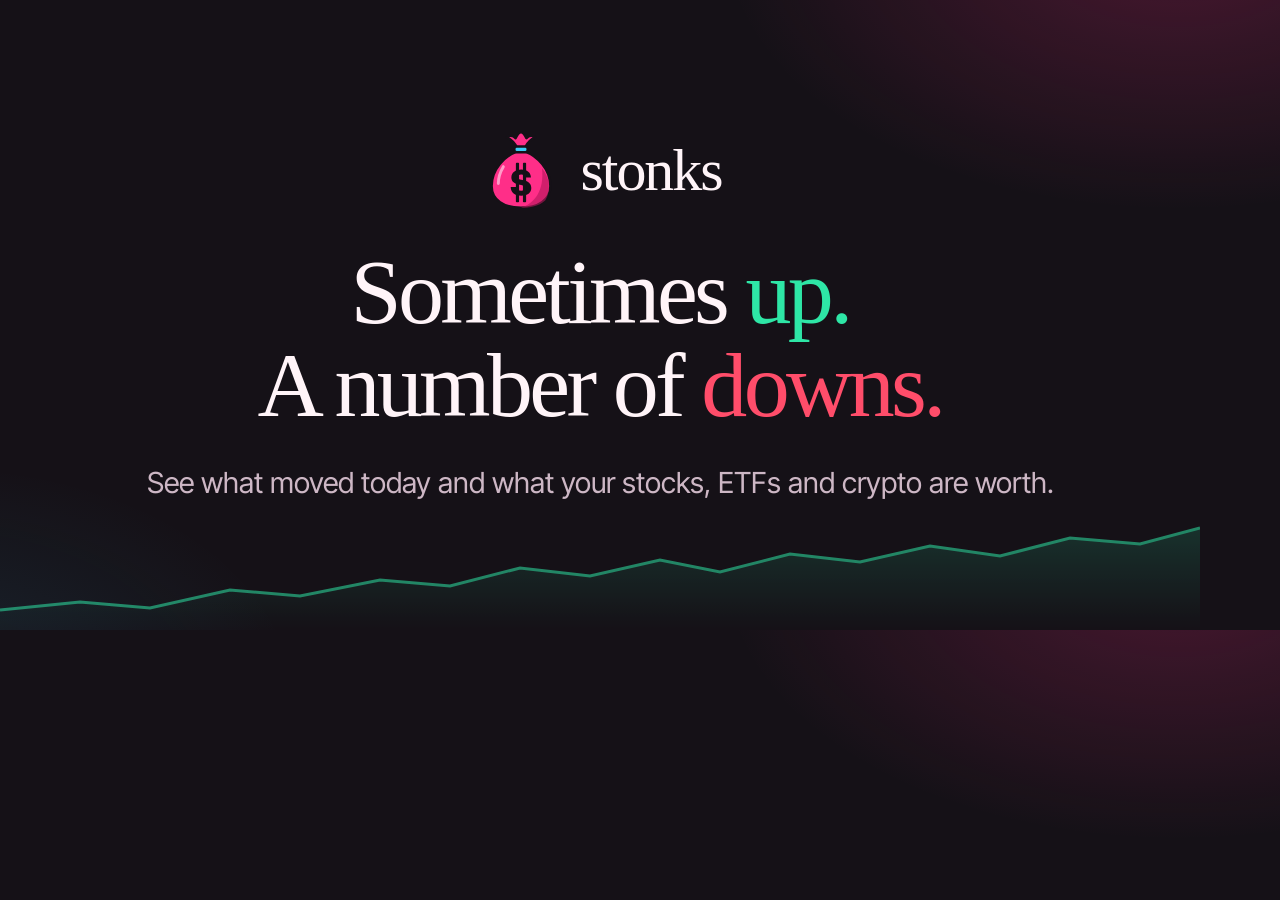
<file: img/og-image.html>
<!doctype html><html><head><meta charset="utf-8"><style>
<!-- Source of og-image.png (the link preview in WhatsApp & co.). Render at 1200×630, e.g.
     google-chrome --headless=new --window-size=1200,630 --screenshot=og-image.png --allow-file-access-from-files img/og-image.html -->
@font-face{font-family:Manrope;src:url(../fonts/manrope.woff) format("woff");font-weight:200 800}
@font-face{font-family:"Inter Tight";src:url(../fonts/inter-tight.woff) format("woff");font-weight:400 600}
html,body{margin:0}
body{width:1200px;height:630px;overflow:hidden;background:
 radial-gradient(700px 420px at 92% -10%, rgba(255,46,136,.22), transparent 65%),
 radial-gradient(600px 380px at -5% 110%, rgba(60,203,244,.10), transparent 60%), #151117;
 color:#FFF4F8;font-family:"Inter Tight",sans-serif;position:relative}
.wrap{position:absolute;inset:0;padding:64px 80px;display:flex;flex-direction:column;justify-content:center;align-items:center;text-align:center}
.brand{display:flex;align-items:center;gap:18px;margin-bottom:34px}
.brand img{width:84px;height:84px}
.brand span{font:400 60px/1 Manrope;letter-spacing:-.035em}
h1{margin:0;font:300 92px/1.02 Manrope;letter-spacing:-.04em}
.up{color:#2EE6A6}.down{color:#FF4D6A}
p{margin:30px 0 0;font:400 29px/1.35 "Inter Tight";color:#CDB7C5;max-width:1080px;white-space:nowrap}
svg.spark{position:absolute;left:0;right:0;bottom:0;width:1200px;height:120px;opacity:.55}
</style></head><body>
<svg class="spark" viewBox="0 0 1200 120" preserveAspectRatio="none" aria-hidden="true">
 <defs><linearGradient id="f" x1="0" y1="0" x2="0" y2="1"><stop offset="0" stop-color="#2EE6A6" stop-opacity=".28"/><stop offset="1" stop-color="#2EE6A6" stop-opacity="0"/></linearGradient></defs>
 <path d="M0 100 L80 92 L150 98 L230 80 L300 86 L380 70 L450 76 L520 58 L590 66 L660 50 L720 62 L790 44 L860 52 L930 36 L1000 46 L1070 28 L1140 34 L1200 18 L1200 120 L0 120Z" fill="url(#f)"/>
 <path d="M0 100 L80 92 L150 98 L230 80 L300 86 L380 70 L450 76 L520 58 L590 66 L660 50 L720 62 L790 44 L860 52 L930 36 L1000 46 L1070 28 L1140 34 L1200 18" fill="none" stroke="#2EE6A6" stroke-width="3"/>
</svg>
<div class="wrap">
 <div class="brand"><img src="logo.svg" alt=""><span>stonks</span></div>
 <h1>Sometimes <span class="up">up.</span><br>A number of <span class="down">downs.</span></h1>
 <p>See what moved today and what your stocks, ETFs and crypto are worth.</p>
</div>
</body></html>
</file>
